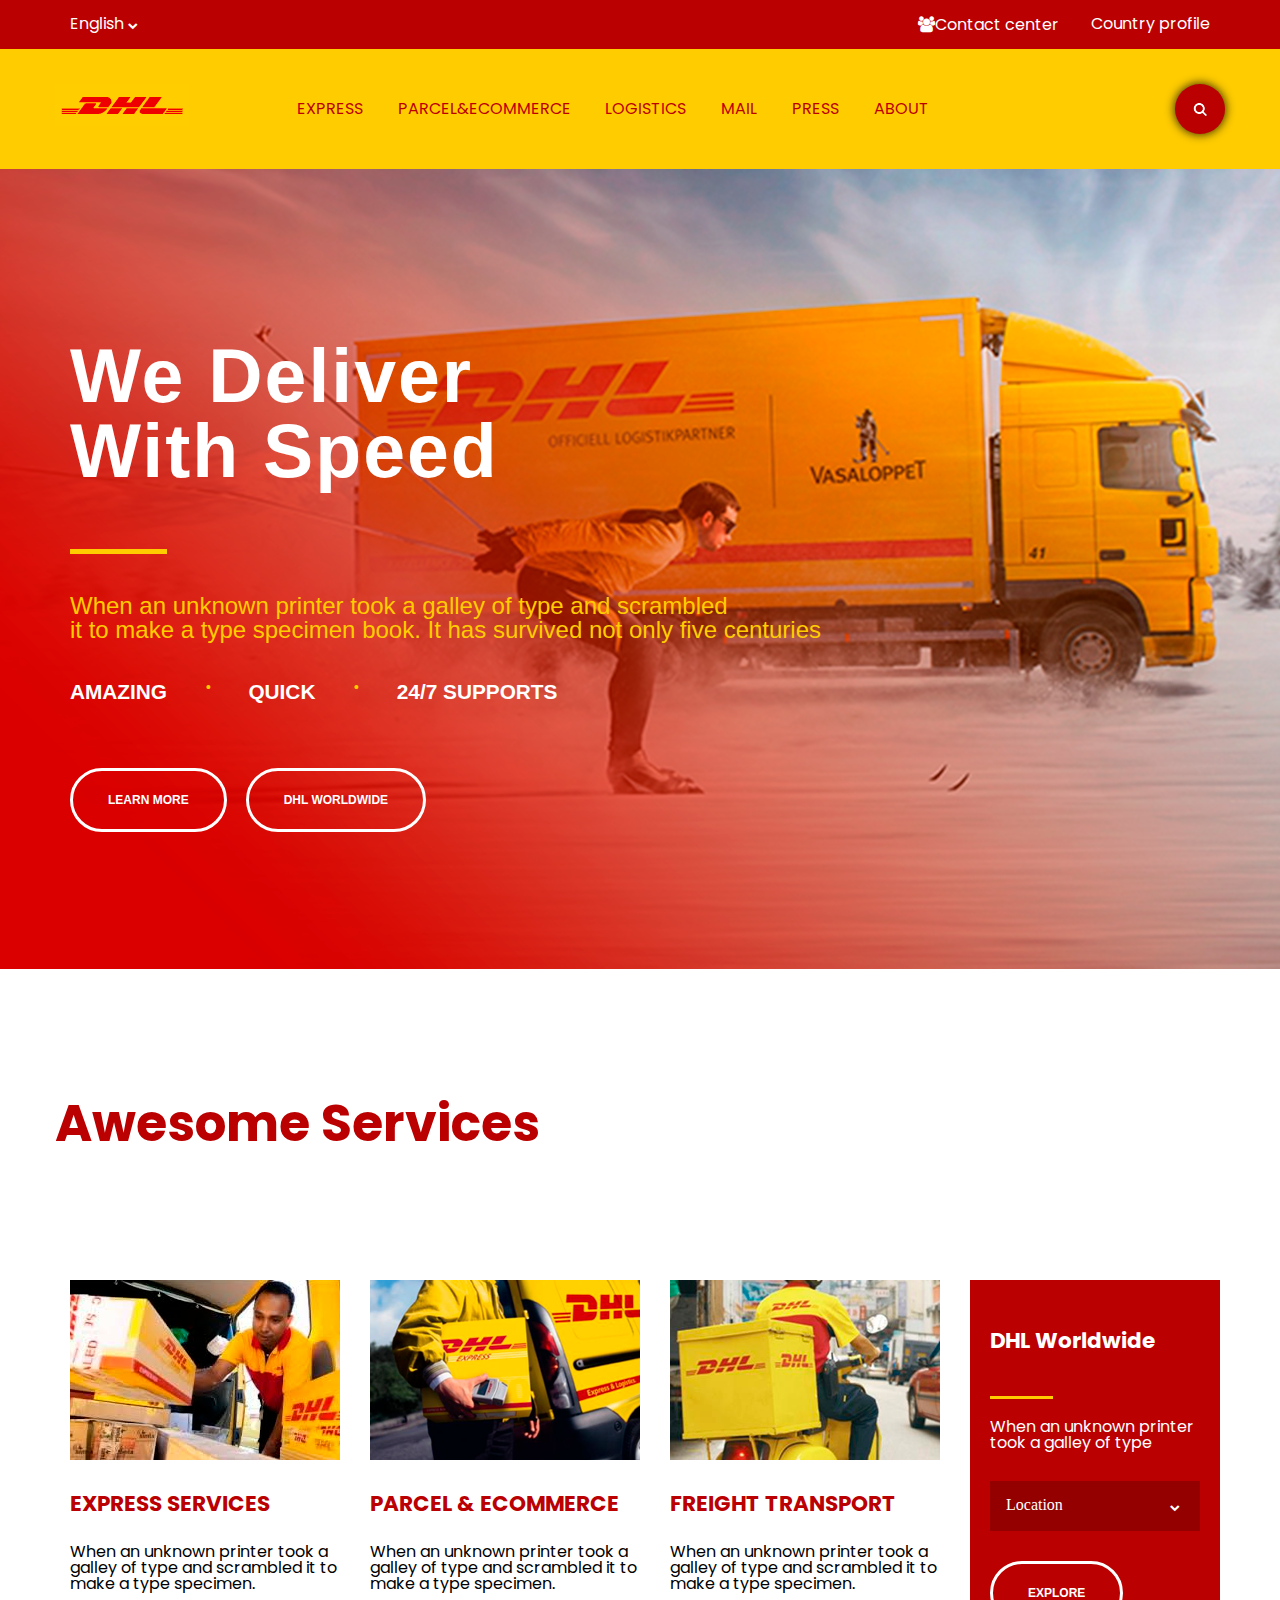
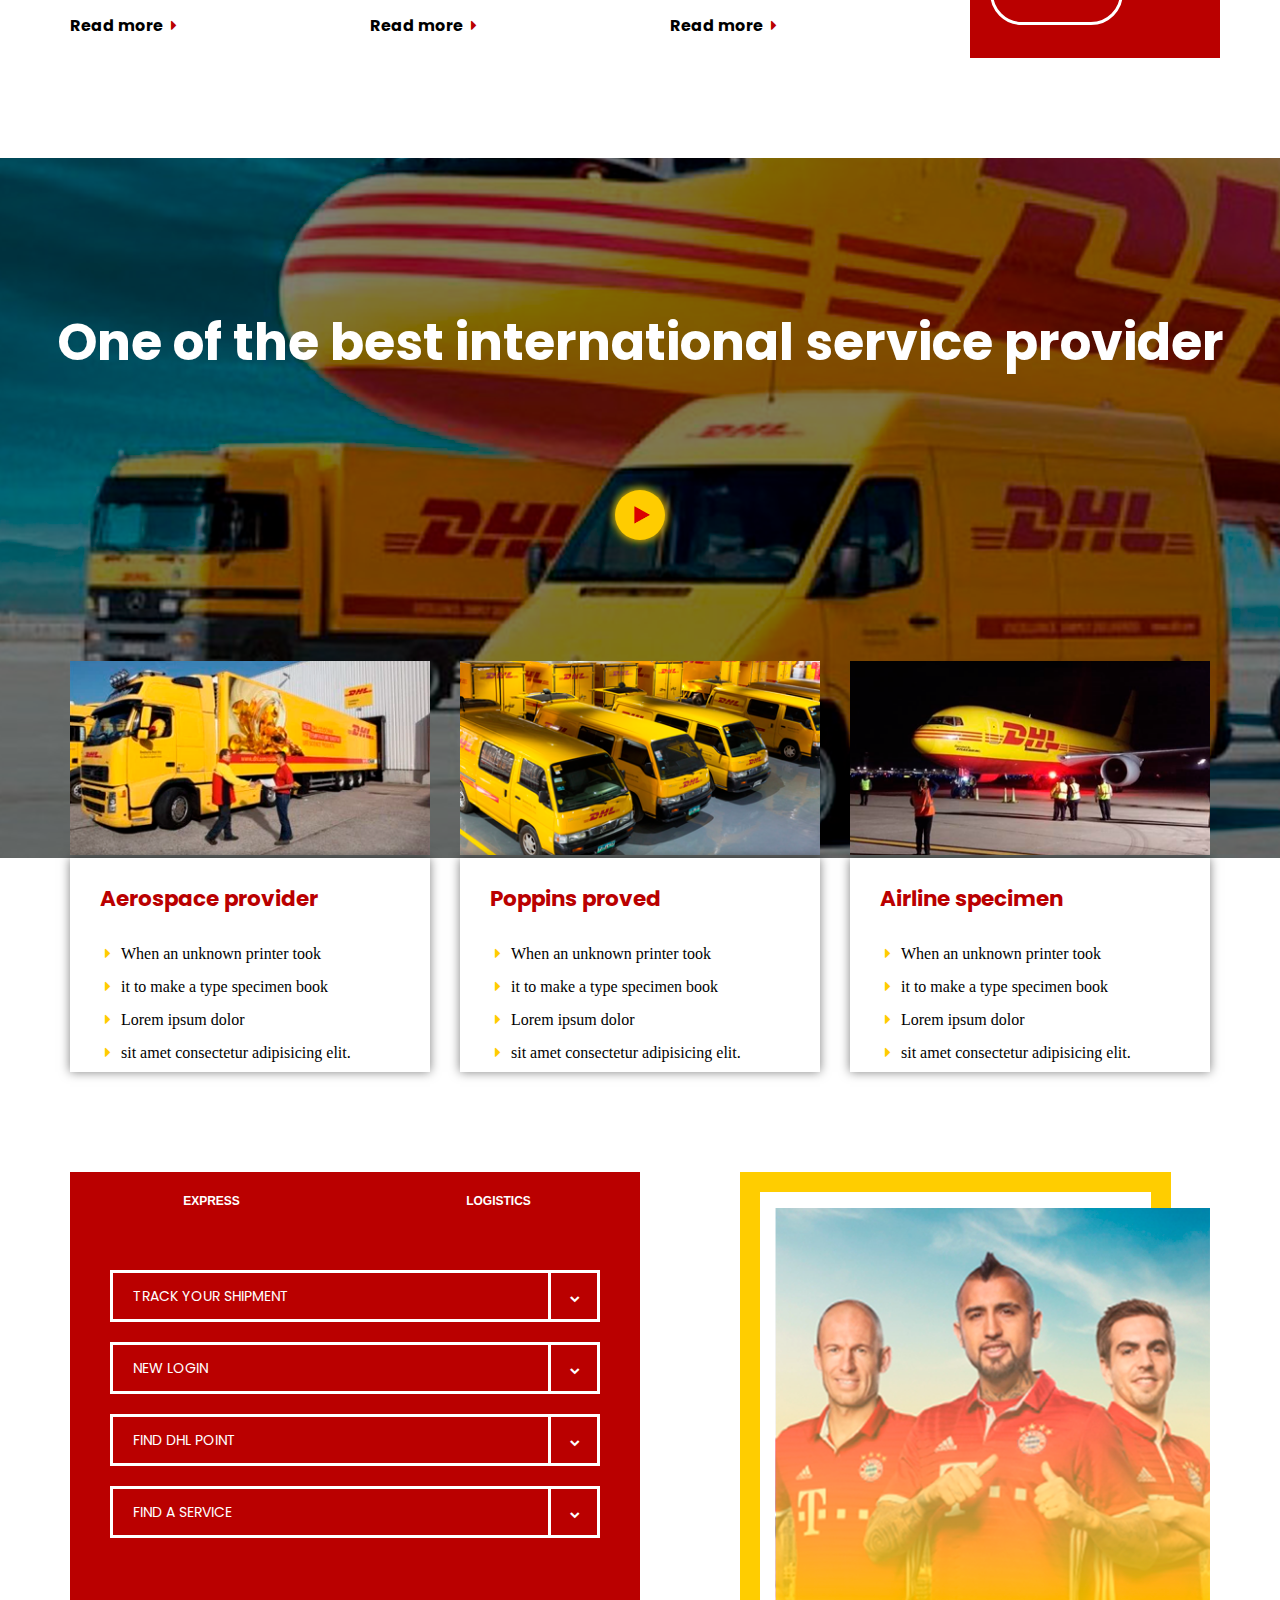
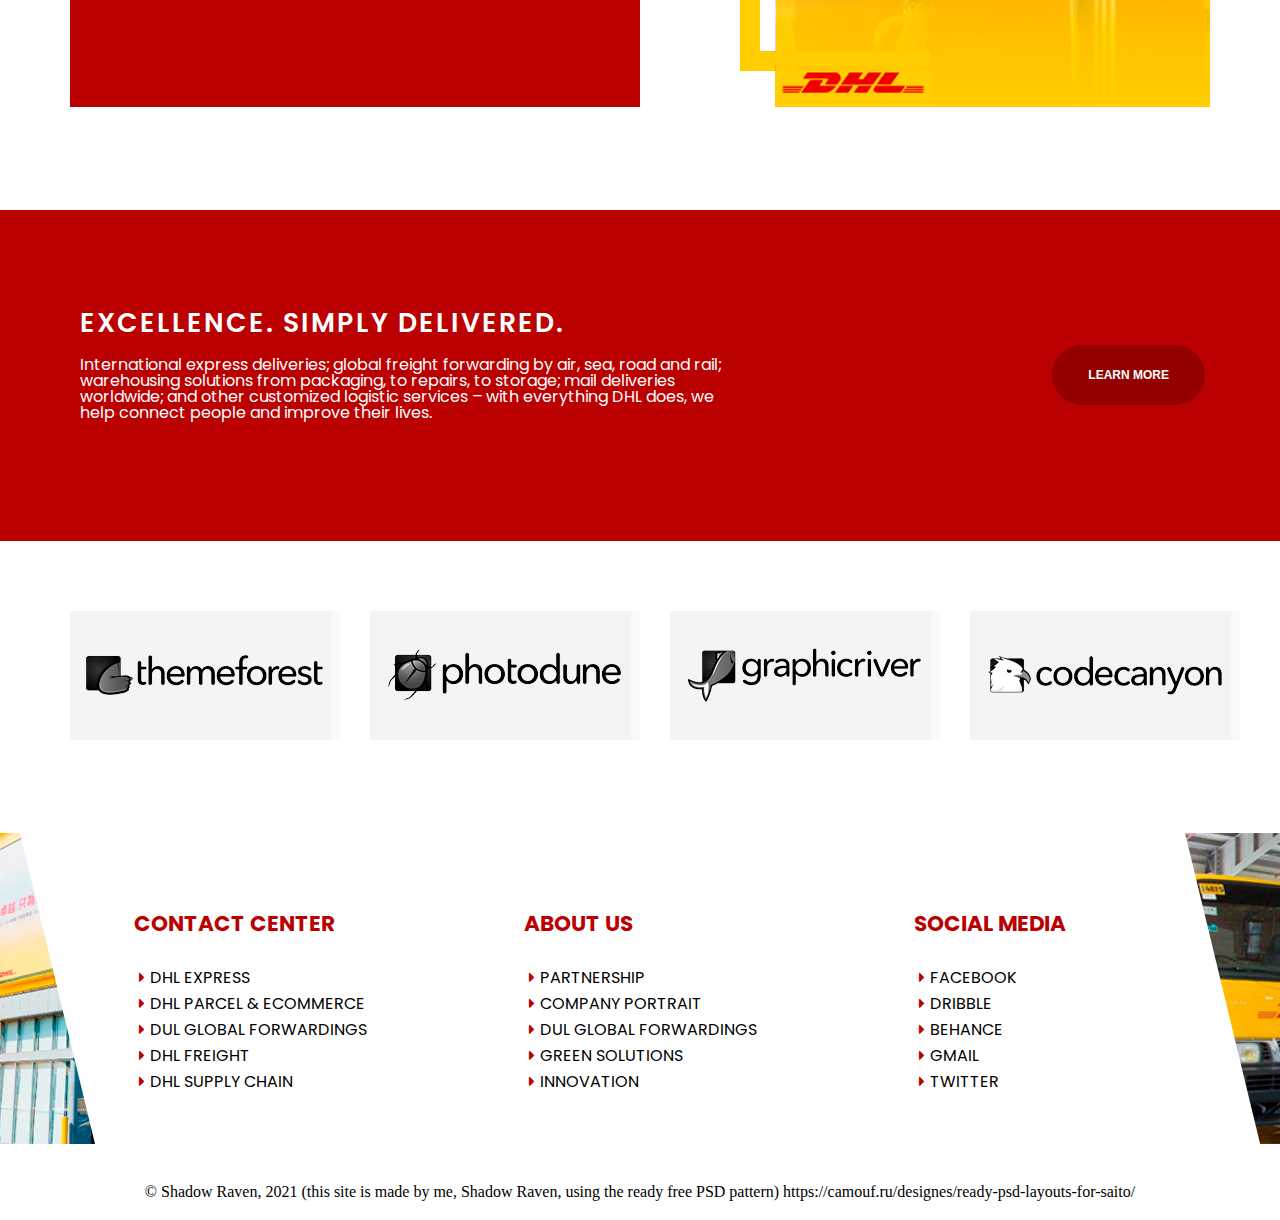
<file: index.html>
<!DOCTYPE html>
<html lang="en">
<head>
    <meta charset="UTF-8">
    <meta name="viewport" content="width=device-width, initial-scale=1.0">
    <link rel="stylesheet" href="reset.css">
    <link rel="stylesheet" href="bootstrap-grid.css">
    <link rel="stylesheet" href="css/font-awesome.css">
    <link rel="stylesheet" href="css/font-awesome.min.css">
    <link rel="stylesheet" href="style.css">
    <link rel="preconnect" href="https://fonts.gstatic.com">
    <link href="https://fonts.googleapis.com/css2?family=Poppins:wght@200;300;400;500;600;700;800;900&display=swap" rel="stylesheet">

    <title>DHL Main Page</title>
</head>
<body>
    <header>
        <section class="head1">
        <div class="container">
            <div class="first-head">
                <div class="language">English <i class="fa fa-chevron-down" aria-hidden="true"></i></div> 
                <div class="col-md-3">
                    <ul class="contact-country">
                        <li><a href=""><i class="fa fa-users" aria-hidden="true"></i>Contact center</a></li>
                        <li><a href="">Country profile</a></li>
                    </ul>
                </div>
            </div>
        </div>
        </section>
        <section class="head2">
            <nav class="container">
                <div class="second-menu">
                    <div class="col-md-2-5">
                        <a href="#"><img src="images/dhl-logo.png" alt="logo"></a>
                    </div>
                    <div class="col-md-6">
                        <ul class="main-menu" id="nav">
                            <li><a href="#express">EXPRESS</a></li>
                            <li><a href="#parcel">PARCEL&ECOMMERCE</a></li>
                            <li><a href="#logistics">LOGISTICS</a></li>
                            <li><a href="#mail">MAIL</a></li>
                            <li><a href="#press">PRESS</a></li>
                            <li><a href="#about">ABOUT</a></li>
                        </ul>
                    </div>
                    <div class="search">
                        <div class="search-circle"></div>
                    </div>
                </div>
            </nav>
        </section>
    </header>
    <main>
        <section id="express">
            <div class="container">
                <div class="slider">
                    <div class="col-md-5">
                        <h1>We Deliver With Speed</h1>
                    </div>
                    <div class="col-md-1 line"></div>
                    <div class="col-md-8">
                        When an unknown printer took a galley of type and scrambled<br>
                        it to make a type specimen book. It has survived not only five centuries
                    </div>
                    <div class="col-md-5">
                       <div class="row"> <p class="feature">AMAZING</p> <p class="dot">.</p> <p class="feature">QUICK</p> 
                        <p class="dot">.</p> <p class="feature">24/7 SUPPORTS</p></div>
                    </div>
                    <div class="col-md-4 buttons">
                        <button class="button">LEARN MORE</button>
                        <button class="button">DHL WORLDWIDE</button>
                    </div>
                </div>
            </div>
        </section>
        <section id="parcel">
            <div class="container">
                <div class="headline">
                    <h2>Awesome Services</h2>
                </div>
                <div class="space-bottom">
                    <div class="row">
                        <div class="col-md-3">
                            <img src="images/service-1.png" alt="service">
                            <h6>EXPRESS SERVICES</h6>
                            <p>When an unknown printer took a galley of type and scrambled it to make a type specimen.</p>
                            <p><b>Read more <i class="fa fa-caret-right"></i></b></p>                        
                        </div>
                        <div class="col-md-3">
                            <img src="images/service-2.png" alt="service">
                            <h6>PARCEL & ECOMMERCE</h6>
                            <p>When an unknown printer took a galley of type and scrambled it to make a type specimen.</p>
                            <p><b>Read more <i class="fa fa-caret-right"></i></b></p>
                        </div>
                        <div class="col-md-3">
                            <img src="images/service-3.png" alt="service">
                            <h6>FREIGHT TRANSPORT</h6>
                            <p>When an unknown printer took a galley of type and scrambled it to make a type specimen.</p>
                            <p><b>Read more <i class="fa fa-caret-right"></i></b></p>
                        </div>
                        <div class="col-md-3 red">
                            <h6>DHL Worldwide</h6>
                            <hr class="short-line">
                            <p>When an unknown printer took a galley of type</p>
                            <div class="list">Location
                                <div class="arrow1"><i class="fa fa-chevron-down" aria-hidden="true"></i></div>
                            </div>
                            <button class="button">EXPLORE</button>
                        </div>
                    </div> 
                </div>               
            </div>
        </section>
        <section id="logistics">
            <div class="shadow-box">
                <h2 class="white-text">One of the best international service provider</h2>
                <div class="start-round-button">

                </div>
                <div class="container">
                    
                    <div class="row">
                        <div class="col-md-4">
                            <img src="images/about-1.png" alt="about" width="360">
                        </div>
                        <div class="col-md-4">
                            <img src="images/about-2.png" alt="about" width="360">
                        </div>
                        <div class="col-md-4">
                            <img src="images/about-3.png" alt="about" width="360">
                        </div>
                    </div>
                    
                </div>
            </div>
        </section>
        <section id="mail">
            <div class="container">
                <div class="row">
                    <div class="col-md-4 shade">
                        <h6>Aerospace provider</h6>
                        <ul>
                            <li><i class="fa fa-caret-right yellow"></i>When an unknown printer took</li>
                            <li><i class="fa fa-caret-right yellow"></i>it to make a type specimen book</li>
                            <li><i class="fa fa-caret-right yellow"></i>Lorem ipsum dolor</li>
                            <li><i class="fa fa-caret-right yellow"></i>sit amet consectetur adipisicing elit.</li>
                        </ul>
                    </div>
                    <div class="col-md-4 shade">
                        <h6>Poppins proved</h6>
                        <ul>
                            <li><i class="fa fa-caret-right yellow"></i>When an unknown printer took</li>
                            <li><i class="fa fa-caret-right yellow"></i>it to make a type specimen book</li>
                            <li><i class="fa fa-caret-right yellow"></i>Lorem ipsum dolor</li>
                            <li><i class="fa fa-caret-right yellow"></i>sit amet consectetur adipisicing elit.</li>
                        </ul>
                    </div>
                    <div class="col-md-4 shade">
                        <h6>Airline specimen</h6>
                        <ul>
                            <li><i class="fa fa-caret-right yellow"></i>When an unknown printer took</li>
                            <li><i class="fa fa-caret-right yellow"></i>it to make a type specimen book</li>
                            <li><i class="fa fa-caret-right yellow"></i>Lorem ipsum dolor</li>
                            <li><i class="fa fa-caret-right yellow"></i>sit amet consectetur adipisicing elit.</li>
                        </ul>
                    </div>
                </div>
                
                <div class="space-bottom">
                    <div class="row">
                        <div class="col-md-6">
                            <form class="help-form" action="">
                                <button>EXPRESS</button>
                                <button>LOGISTICS</button>
                                
                                    <div class="field">TRACK YOUR SHIPMENT
                                        <div class="arrow"><i class="fa fa-chevron-down" aria-hidden="true"></i></div>                                    
                                    <ul class="submenu">
                                        <h6>International Services To Another Country</h6>
                                        <li><i class="fa fa-caret-right yellow"></i><a href="">When an unknown printer took</a></li>
                                        <li><i class="fa fa-caret-right yellow"></i><a href="">it to make a type specimen book</a></li>
                                        <li><i class="fa fa-caret-right yellow"></i><a href="">sit amet consectetur adipisicing elit.</a></li>
                                    </ul>
                                    </div>
                
                                    <div class="field">NEW LOGIN
                                        <div class="arrow"><i class="fa fa-chevron-down" aria-hidden="true"></i>
                                        </div>                                    
                                    <ul class="submenu">
                                        <h6>International Services To Another Country</h6>
                                        <li><i class="fa fa-caret-right yellow"></i><a href="">When an unknown printer took</a></li>
                                        <li><i class="fa fa-caret-right yellow"></i><a href="">it to make a type specimen book</a></li>
                                        <li><i class="fa fa-caret-right yellow"></i><a href="">sit amet consectetur adipisicing elit.</a></li>
                                    </ul>
                                    </div>
                                
                                    <div class="field">FIND DHL POINT
                                        <div class="arrow"><i class="fa fa-chevron-down" aria-hidden="true"></i>
                                        </div>                                    
                                    <ul class="submenu">
                                        <h6>International Services To Another Country</h6>
                                        <li><i class="fa fa-caret-right yellow"></i><a href="">When an unknown printer took</a></li>
                                        <li><i class="fa fa-caret-right yellow"></i><a href="">it to make a type specimen book</a></li>
                                        <li><i class="fa fa-caret-right yellow"></i><a href="">sit amet consectetur adipisicing elit.</a></li>
                                    </ul>
                                    </div>
                                    <div class="field">FIND A SERVICE
                                        <div class="arrow"><i class="fa fa-chevron-down" aria-hidden="true"></i>
                                        </div>                                    
                                    <ul class="submenu">
                                        <h6>International Services To Another Country</h6>
                                        <li><i class="fa fa-caret-right yellow"></i><a href="">When an unknown printer took</a></li>
                                        <li><i class="fa fa-caret-right yellow"></i><a href="">it to make a type specimen book</a></li>
                                        <li><i class="fa fa-caret-right yellow"></i><a href="">sit amet consectetur adipisicing elit.</a></li>
                                    </ul>
                                    </div>

                            </form>
                        </div>
                        <div class="col-md-1"></div>
                        <div class="col-md-5">
                            <img src="images/dhl-guys.png" alt="crew">
                        </div>
                    </div>
                </div>
            </div>
        </section>
        <section id="press">
            <div class="container">
                <div class="row">
                    <div class="col-md-7 ">
                    <h5>EXCELLENCE. SIMPLY DELIVERED.</h5>
                    <p>International express deliveries; global freight forwarding by air, sea, road and rail;
                        warehousing solutions from packaging, to repairs, to storage; mail deliveries worldwide;
                        and other customized logistic services – with everything DHL does, we
                        help connect people and improve their lives.</p>
                    </div>
                    <div class="col-md-5 learn-more">
                        <button>LEARN MORE</button>

                    </div>
                </div>
            </div>
        </section>
        <section id="about">
            <div class="container">
                <div class="row">
                    <div class="col-md-3">
                        <a href=""><img src="images/themeforest.png" alt=""></a>
                    </div>
                    <div class="col-md-3">
                        <a href=""><img src="images/photodune.png" alt=""></a>
                    </div>
                    <div class="col-md-3">
                        <a href=""><img src="images/graphicriver.png" alt=""></a>
                    </div>
                    <div class="col-md-3">
                        <a href=""><img src="images/codecanyon.png" alt=""></a>
                    </div>
                </div>
            </div>
        </section>
    </main>
    <footer class="footer">
        <div class="container">
            <div class="row-around">
                <div class="col-md-3">
                    <h6>CONTACT CENTER</h6>
                    <ul class="contact-us">
                        <li><i class="fa fa-caret-right"></i><a href="">DHL EXPRESS</a></li>
                        <li><i class="fa fa-caret-right"></i><a href="">DHL PARCEL & ECOMMERCE</a></li>
                        <li><i class="fa fa-caret-right"></i><a href="">DUL GLOBAL FORWARDINGS</a></li>
                        <li><i class="fa fa-caret-right"></i><a href="">DHL FREIGHT</a></li>
                        <li><i class="fa fa-caret-right"></i><a href="">DHL SUPPLY CHAIN</a></li>
                    </ul>
                </div>
                <div class="col-md-3">
                    <h6>ABOUT US</h6>
                    <ul class="contact-us">
                        <li><i class="fa fa-caret-right"></i><a href="">PARTNERSHIP</a></li>
                        <li><i class="fa fa-caret-right"></i><a href="">COMPANY PORTRAIT</a></li>
                        <li><i class="fa fa-caret-right"></i><a href="">DUL GLOBAL FORWARDINGS</a></li>
                        <li><i class="fa fa-caret-right"></i><a href="">GREEN SOLUTIONS</a></li>
                        <li><i class="fa fa-caret-right"></i><a href="">INNOVATION</a></li>
                    </ul>
                </div>
                <div class="col-md-3">
                    <h6>SOCIAL MEDIA</h6>
                    <ul class="social">
                        <li><i class="fa fa-caret-right"></i><a href="">FACEBOOK</a></li>
                        <li><i class="fa fa-caret-right"></i><a href="">DRIBBLE</a></li>
                        <li><i class="fa fa-caret-right"></i><a href="">BEHANCE</a></li>
                        <li><i class="fa fa-caret-right"></i><a href="">GMAIL</a></li>
                        <li><i class="fa fa-caret-right"></i><a href="">TWITTER</a></li>
                    </ul>
                </div>
            </div>
        </div>
    </footer>
    <div class="copyright">© Shadow Raven, 2021 
        (this site is made by me, Shadow Raven, using the ready free PSD pattern)
        https://camouf.ru/designes/ready-psd-layouts-for-saito/
    </div>
    <script src="https://ajax.googleapis.com/ajax/libs/jquery/3.5.1/jquery.min.js"></script>
    <script src="jquery.nav.js"></script>
    <script src="script.js"></script>
</body>
</html>
</file>
<file: style.css>
*{
    box-sizing: border-box;
}
b{
    font-weight: bold;
}
a{
    font-family: 'Poppins', sans-serif;
    text-decoration: none;
    color: black;
}
.body{
    font-family: 'Poppins', sans-serif;
    z-index: 1000;
}
.col-md-2-5{
    width: 20%;
}
.col-md-6{
    width: 60%;
}
.container{
    width: 1200px;
    padding-left: 15px;
    padding-right: 15px;
    margin: 0 auto;
}

.head1{
    background-color: rgb(186, 0, 0);
    padding-top: 16px;
    padding-bottom: 16px;
}
header{
    position: sticky;
    top: 0;
    z-index: 900;
}
.head2{
    background-color: rgb(255, 204, 0);   
    padding-top: 35px;
    padding-bottom: 35px;
    z-index: 100;
    
}
.first-head{
    display: flex;
    flex-direction: row;
    justify-content: space-between;
}
.second-menu{
    display: flex;
    flex-direction: row;
    justify-content: space-between;
}
.language{
    margin-left: 15px;
    font-size: 1em;
    color: white;
    font-family: 'Poppins', sans-serif;
}
.contact-country{
    display: flex;
    flex-direction: row;
    justify-content: space-between;
}
.contact-country a{
    font-size: 1em;
    color: white;
}
.main-menu{
    display: flex;
    flex-direction: row;
    align-content: center;
    justify-content: space-between;
    line-height: 50px;
}
.main-menu a{
    color:rgb(186, 0, 0);
    font-weight: normal;
    padding:43px 10px;
    border-bottom: rgb(255, 204, 0) 5px solid;
}
.main-menu li a:hover, .main-menu li a:active, .current a{
    font-weight: bold;
    border-bottom: rgb(186, 0, 0) 5px solid;
}
.search-circle{
    background-color: rgb(186, 0, 0);
    width: 50px;
    height: 50px;
    border-radius: 50%;
    background-image: url(images/search.png);
    background-repeat: no-repeat;
    background-position: 18px 18px;
    box-shadow: 0 0 10px 1px rgba(0,0,0,0.75);
}
.search{
    width: 25%;
    display: flex;
    justify-content: flex-end;
}
.fa-chevron-down{
    font-size: 10px;
}

/*-----------------------------------------------------MAIN---------------------------------------------------*/

#express{
    background-image: url(images/slider.png);
    background-repeat: no-repeat;
    height: 800px;
    margin: auto;
    background-position: center;
}
.line{
    margin-top: 60px;
    border-bottom: 5px rgb(255, 204, 0) solid;
}
.col-md-8{
    margin-top: 40px;
    font-size: 1.5em;
    color: rgb(255, 204, 0);
    font-family: 'Poppins Regular', sans-serif;
}
.feature{
    margin-top: 40px;
    font-size: 1.3em;
    color: white;
    font-weight: bold;
    font-family: 'Poppins Regular', sans-serif;
}
.dot{
    color: rgb(255, 204, 0);
    font-size: 2em;
}
h1{  
    padding-top: 170px;  
    font-size: 4.7em;
    font-family: 'Poppins Regular', sans-serif;
    color: white;
    font-weight: 700;
    letter-spacing: 2px;
}
h2{
    font-size: 38pt;
    font-family: 'Poppins', sans-serif;
    color: rgb(186, 0, 0);
    font-weight: 700;
}
.white-text{
    color: white;
    text-align: center;
    padding-top: 160px;
}
h6{
    font-size: 1.35em;
    color: rgb(186, 0, 0);
    font-weight: bold;
    font-family: 'Poppins', sans-serif;
    font-stretch: wider;
    margin: 30px 0;
}
.buttons{
    margin-top: 45px;
}
.button{
    padding: 22px 35px;
    background: none;
    border: 3px solid white;
    border-radius: 10em;
    margin-right: 15px;
    font-size: 9pt;
    font-weight: bold;
    color: white;
}
.button:hover{
    background-color: rgb(255, 204, 0);
    border: 3px solid rgb(255, 204, 0);
    color: rgb(186, 0, 0)
}
.headline{
    margin: 130px 0;
}
.row{
    display: flex;
    flex-direction: row;
    justify-content: space-between;
}
.row-around{
    display: flex;
    flex-direction: row;
    justify-content: space-around;
}
.space-bottom{
    margin-bottom: 100px;
}
p{
    margin: 20px 0;
    font-size: 1em;
    font-family: 'Poppins', sans-serif;
}
.red{
    background-color: rgb(186, 0, 0);
    color: white;
    padding: 20px; 
}
.short-line{
    background-color: rgb(255, 204, 0);
    height: 3px;
    border: none;
    width: 30%;
    margin: 20px 0;
}
.list{
    width: 210px;
    height: 50px;
    background-color: rgb(148, 0, 0);
    margin: 30px 0;
    padding: 16px;
    position: relative;
}
.arrow1{
    position: absolute;
    width: 50px;
    height: 50px;
    top: 0;
    left: 160px;
    text-align: center;
    line-height: 50px;
}
.arrow1:hover{
    background-color: rgb(255, 204, 0);
    color: rgb(186, 0, 0);
}
.fa-caret-right{
    color:rgb(186, 0, 0);
    margin: 5px 5px;
}
.yellow{
    color:rgb(255, 204, 0);
    margin-right: 10px;
    margin-bottom: 12px;
}
#logistics{
    background-image: url(images/video-img.png);
    background-repeat: no-repeat;
    height: 700px;
    background-position: center;
}
#mail{
    display: flex;
    flex-direction: column;
    justify-content: space-between;
}
.col-md-4 ul{
    padding: 0 30px; 
}
.shade{
    box-shadow: 0 0 10px rgba(0,0,0,0.5);
    margin-bottom: 100px;
}
.col-md-4 h6{
    padding-left: 30px;
}
.help-form{      
    height: 535px;
    background-color: rgb(186, 0, 0);
    z-index: 500;
}
.help-form button{
    width: 49.65%;
    padding: 22px 35px;
    background: none;
    font-size: 9pt;
    font-weight: bold;
    color: white;
    border: none;
    margin-bottom: 40px;
    z-index: 200;
}
.help-form button:hover, .help-form button:active{
    background-color: rgb(255, 204, 0);
    color: rgb(186, 0, 0)
}
.field:hover{
    background-color: rgb(255, 204, 0);
    border: 3px solid rgb(255, 204, 0);
    color:rgb(186, 0, 0);
}
.field:hover .submenu{
    visibility: visible;
    content: "";
    clear: both;
    zoom: 1;
}
.field:hover .arrow{
    border-left: none;
    border-right: 3px solid rgb(186, 0, 0);
    transform: rotate(180deg);
}
.field{
    font-family: 'Poppins', sans-serif;
    width: 490px;
    font-size: 14px;
    border: 3px solid white;
    background-color: rgb(186, 0, 0);
    padding: 16px 20px;
    margin-bottom: 20px;
    margin-left: 40px;
    margin-right: 40px;
    color: white;
    position: relative;
}
.arrow{
    position: absolute;
    border-left: 3px solid white;
    width: 50px;
    height: 50px;
    line-height: 50px;
    text-align: center;
    top: -1px;
    left: 435px;
}
.submenu{
    color: white;
    width: 490px;
    border: 3px solid rgb(255, 204, 0);
    position: absolute;
    top: 47px;
    left: -3px;
    padding-left: 20px;
    visibility: hidden;
    background-color: rgb(186, 0, 0);
    z-index: 190;
}
.submenu a{
    color: white;
    z-index: 190;
}
.submenu h6, .red h6{
    color: white;
    padding-bottom: 15px;
    font-family: 'Poppins';
}
#press{
    background-color: rgb(186, 0, 0);
    color: white;
}
h5{
    font-family: 'Poppins';
    font-size: 20pt;
    font-weight: 600;
    color: white;
    letter-spacing: 2px;
}
.shadow-box{
    width: 100%;
    height: 100%;
    background-color: rgba(0,0,0,0.5);
    z-index: 0;
    display: flex;
    flex-direction: column;
    justify-content: space-between;
}
.start-round-button{
    background-color: rgb(255, 204, 0);
    width: 50px;
    height: 50px;
    border-radius: 50%;
    background-image: url(images/play-icon.png);
    background-repeat: no-repeat;
    background-position: 19px 16px;
    margin: auto;
    box-shadow: 0 0 10px 1px rgb(255, 204, 0);
}
#press{
    padding: 100px 50px;
}
.learn-more{
    display: flex;
    justify-content: flex-end;
    align-items: center;
}
.learn-more button{
    padding: 22px 35px;
    background: none;
    background-color: rgb(148, 0, 0);
    border: 1px solid rgb(148, 0, 0);
    border-radius: 10em;
    margin-right: 15px;
    font-size: 9pt;
    font-weight: bold;
    color: white;
}
.learn-more button:hover{
    background-color: rgb(255, 204, 0);
    border: 1px solid rgb(255, 204, 0);
    color: rgb(186, 0, 0)
}
#about{
    padding: 70px 0;
}
.footer{
    background-image: url(images/footer-image3.png);
    background-repeat: no-repeat;
    background-size: auto;
    background-position: center;
    padding: 70px;
}
.contact-us a:hover{
    color: rgb(255, 204, 0);
}
.social a:hover{
    color: rgb(1, 126, 223);
}
.copyright{
    margin: auto;
    text-align: center;
    padding: 20px;
}
</file>
